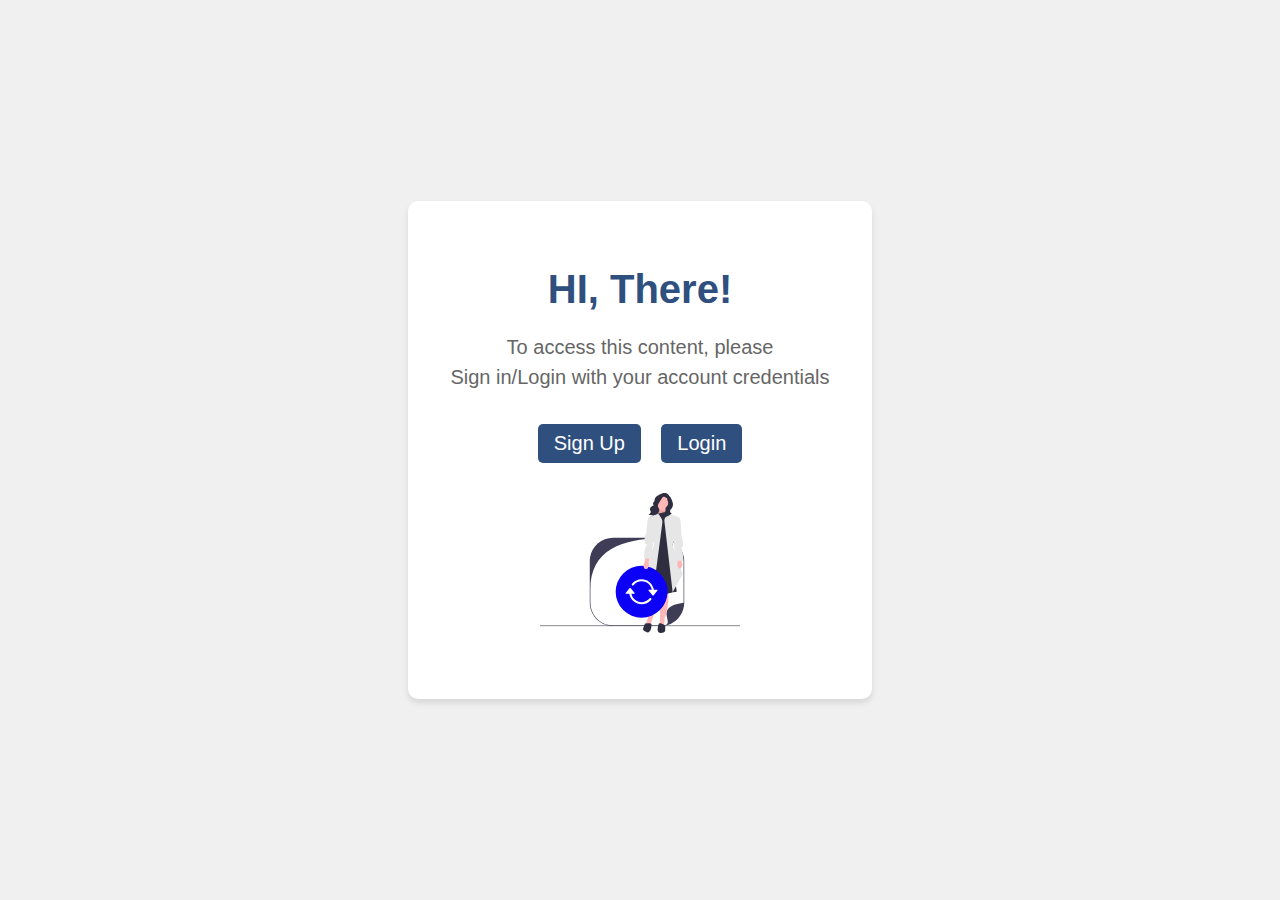
<file: Files/asked.html>
<!DOCTYPE html>
<html lang="en">
<head>
    <meta charset="UTF-8">
    <meta name="viewport" content="width=device-width, initial-scale=1.0">
    <title>MarketMax</title>
    <link rel="stylesheet" href="../Styles/asked.css">
</head>
<body>
    <section>
        <div>
            <h2>
                HI, There!
            </h2>
            <p>
                To access this content, please<br>Sign in/Login with your account credentials
            </p>
            <button>
                <a href="Signup.html">Sign Up</a>
            </button>
            <button>
                <a href="Login.html">Login</a>
            </button>
        </div>
        <div>
            <img src="../Assets/undraw_not_found_re_bh2e.svg" alt="" width="200px" height="200px">
        </div>
    </section>
</body>
</html>
</file>
<file: Styles/asked.css>
body {
    font-family: Arial, sans-serif;
    background-color: #f0f0f0;
    margin: 0;
    padding: 0;
    display: flex;
    justify-content: center;
    align-items: center;
    height: 100vh;
}

section {
    background-color: white;
    padding: 2rem;
    border-radius: 10px;
    box-shadow: 0 4px 6px rgba(0, 0, 0, 0.1);
    text-align: center;
    max-width: 400px;
    width: 100%;
}

h2 {
    color: #2F4F7F;
    margin-bottom: 1rem;
    font-size: 40px;
}

p {
    color: #666;
    margin-bottom: 2rem;
    line-height: 1.5;
    font-size: 20px;
}

button {
    background-color: #2F4F7F;
    color: white;
    border: none;
    padding: 0.5rem 1rem;
    margin: 0 0.5rem;
    border-radius: 5px;
    cursor: pointer;
    transition: background-color 0.3s ease;
}

button:hover {
    background-color: #007bff;
}

a {
    color: white;
    text-decoration: none;
    font-size: 20px;
}
</file>
